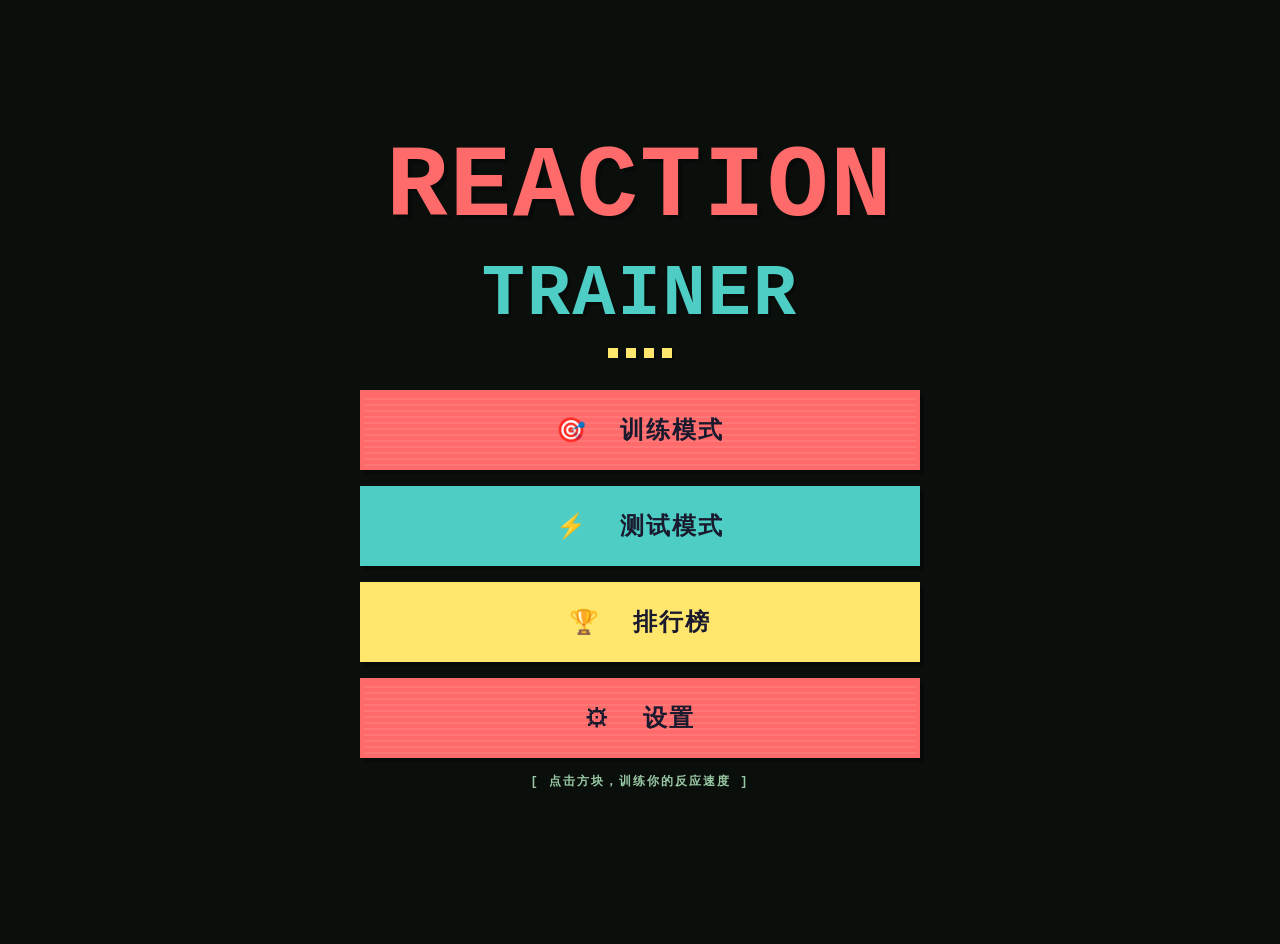
<file: go-test/index.html>
<!DOCTYPE html>
<html lang="zh-CN">
<head>
	<meta charset="UTF-8" />
	<meta name="viewport" content="width=device-width, initial-scale=1.0" />
	<title>训练</title>
	<link rel="stylesheet" href="./styles.css" />
</head>
<body class="theme-classic">
	<main class="container">
		<section id="ui-panel" class="panel fadeIn">
			<div class="hero">
				<div class="hero-title">
					<h1 class="pixel-font hero-h1 animate-pixel-slide-down">REACTION</h1>
					<h2 class="pixel-font hero-h2 animate-pixel-pulse">TRAINER</h2>
					<div class="hero-dots"><span></span><span></span><span></span><span></span></div>
				</div>
				<div class="hero-actions">
					<button id="start-btn" class="pixel-button hero-btn">🎯&nbsp;&nbsp;训练模式</button>
					<button id="test-btn" class="pixel-button hero-btn">⚡&nbsp;&nbsp;测试模式</button>
					<button id="leaderboard-btn" class="pixel-button hero-btn">🏆&nbsp;&nbsp;排行榜</button>
					<button id="open-settings-btn" class="pixel-button hero-btn">⚙&nbsp;&nbsp;设置</button>
				</div>
				<p class="note pixel-font" style="text-align:center; margin-top:16px;">[ 点击方块，训练你的反应速度 ]</p>
			</div>
		</section>

		<section id="leaderboard-page" class="panel hidden" aria-label="排行榜页面">
			<h2 class="panel-title pixel-font" style="font-size:24px;">排行榜</h2>
			<ol id="lb-list" class="board-list"><li class="placeholder">暂无数据</li></ol>
			<div class="result-actions" style="margin-top:12px">
				<button id="lb-back-btn" class="btn pixel-button">返回首页</button>
			</div>
		</section>

		<section id="game-area" class="game-area hidden scanlines" aria-label="游戏区域">
			<div id="hud" class="hud">
				<div id="timer" class="timer pixel-font" aria-live="polite">00:30</div>
				<div class="stats pixel-font">
					<span id="hits">0</span> 命中 /
					<span id="misses">0</span> 失误 /
					命中率 <span id="accuracy">0%</span>
				</div>
				<div class="controls">
					<button id="pause-btn" class="btn btn-secondary pixel-button">暂停</button>
					<button id="resume-btn" class="btn btn-secondary hidden pixel-button">继续</button>
					<button id="restart-btn" class="btn btn-danger pixel-button">重启</button>
					<button id="home-btn" class="btn pixel-button">🏠 首页</button>
					<label class="switch">
						<input id="sound-toggle" type="checkbox" checked />
						<span>音效</span>
					</label>
				</div>
			</div>
			<div id="test-overlay" class="test-overlay hidden" aria-hidden="true">
				<div id="test-countdown" class="countdown pixel-font animate-pixel-pulse">3</div>
				<div id="test-tip" class="tip hidden pixel-font animate-pixel-blink">[ 准备... ]</div>
			</div>
		</section>
		<div id="result-backdrop" class="modal-backdrop hidden" aria-hidden="true"></div>
		<div id="result-modal" class="modal hidden" role="dialog" aria-modal="true" aria-labelledby="result-title">
			<h3 id="result-title">本局结果</h3>
			<div class="result-body">
				<div>时长 <span id="result-duration">5s</span></div>
				<div>命中 <span id="result-hits">0</span></div>
				<div>失误 <span id="result-misses">0</span></div>
				<div>命中率 <span id="result-accuracy">0%</span></div>
				<div>评分 <span id="result-score">0</span></div>
			</div>
			<div class="result-actions">
				<div class="save-row">
					<label for="player-name">玩家名：</label>
					<input id="player-name" type="text" maxlength="16" placeholder="玩家" />
					<button id="save-score-btn" class="btn btn-primary">提交成绩</button>
				</div>
				<div class="buttons">
					<button id="play-again-btn" class="btn btn-secondary">再来一局</button>
					<button id="close-result-btn" class="btn">关闭</button>
				</div>
			</div>
		</div>
		<div id="pause-backdrop" class="modal-backdrop hidden" aria-hidden="true"></div>
		<div id="pause-modal" class="modal hidden" role="dialog" aria-modal="true" aria-labelledby="pause-title">
			<h3 id="pause-title">已暂停</h3>
			<div class="result-actions">
				<div class="buttons">
					<button id="pause-continue-btn" class="btn btn-secondary pixel-button">继续游戏</button>
					<button id="pause-exit-btn" class="btn btn-danger pixel-button">返回首页</button>
				</div>
			</div>
		</div>
		<div id="test-backdrop" class="modal-backdrop hidden" aria-hidden="true"></div>
		<div id="test-modal" class="modal hidden" role="dialog" aria-modal="true" aria-labelledby="test-title">
			<h3 id="test-title">反应测试结果</h3>
			<ol id="test-list" class="board-list"></ol>
			<div style="margin-top:8px;color:var(--muted)">平均反应时间：<span id="test-avg">N/A</span></div>
			<div class="result-actions" style="margin-top:10px">
				<div class="buttons">
					<button id="test-retry-btn" class="btn btn-secondary">再测一次</button>
					<button id="test-exit-btn" class="btn">返回首页</button>
				</div>
			</div>
		</div>
		<div id="settings-backdrop" class="modal-backdrop hidden" aria-hidden="true"></div>
		<div id="settings-modal" class="modal hidden" role="dialog" aria-modal="true" aria-labelledby="settings-title">
			<h3 id="settings-title">设置</h3>
			<div class="form-row">
				<label for="settings-theme">主题</label>
				<select id="settings-theme">
					<option value="classic">经典</option>
					<option value="neon">霓虹</option>
					<option value="retro">复古</option>
					<option value="gameboy">GameBoy</option>
				</select>
			</div>
			<div class="form-row">
				<label for="settings-difficulty">难度</label>
				<select id="settings-difficulty">
					<option value="easy">魔王 C+</option>
					<option value="medium">手感火热</option>
					<option value="hard">我是 S 哥</option>
				</select>
			</div>
			<div class="result-actions" style="margin-top:10px">
				<button id="settings-close-btn" class="btn pixel-button">完成</button>
			</div>
		</div>
	</main>

	<audio id="sfx-hit" preload="auto"></audio>
	<audio id="sfx-pop" preload="auto"></audio>
	<script src="./script.js"></script>
	<!-- 当前版本不包含音效与持久化排名 -->
</body>
<!--
需求实现要点：
- 面板：目标数、难度、主题、开始按钮
- 动画：标题滑入、面板淡入、按钮闪烁、方块 pop/hit
- 主题：黑绿（默认）、红灰、荧光
- 游戏：开始后显示游戏区域，生成固定数量 48px 方块，点击 0.2s 后替换
-->
</html>
</file>
<file: go-test/styles.css>
/* 8‑Bit Reaction Trainer - Styles */
:root {
	--bg: #0b0f0c;
	--panel: #0f1a14;
	--panel-border: #1f3329;
	--text: #d0ffd6;
	--muted: #98c9a4;
	--accent: #35ff69;
	--accent-weak: #154e2d;
	--accent-strong: #7aff9a;
	--shadow: #062012;
}

/* Themes */
body.theme-green {
	--bg: #0b0f0c;
	--panel: #0f1a14;
	--panel-border: #1f3329;
	--text: #d0ffd6;
	--muted: #98c9a4;
	--accent: #35ff69;
	--accent-weak: #154e2d;
	--accent-strong: #7aff9a;
	--shadow: #062012;
}

body.theme-red {
	--bg: #141111;
	--panel: #1a1414;
	--panel-border: #3a2424;
	--text: #ffe3e3;
	--muted: #d6a9a9;
	--accent: #ff4141;
	--accent-weak: #4d1d1d;
	--accent-strong: #ff8f8f;
	--shadow: #250b0b;
}

body.theme-neon {
	--bg: #07080c;
	--panel: #0a0b12;
	--panel-border: #1b1e30;
	--text: #e7e9ff;
	--muted: #b2b8ff;
	--accent: #00eaff; /* cyan neon */
	--accent-weak: #073b44;
	--accent-strong: #66f2ff;
	--shadow: #031e24;
}

/* === Pixel UI & Themes (BitReaction-like) === */
body.theme-classic {
	--primary-color: #FF6B6B;
	--secondary-color: #4ECDC4;
	--accent-color: #FFE66D;
	--bg-color: #1A1A2E;
	--text-color: #FFFFFF;
}
body.theme-neon {
	--primary-color: #FF00FF;
	--secondary-color: #00FFFF;
	--accent-color: #FFFF00;
	--bg-color: #0A0A0A;
	--text-color: #00FF00;
}
body.theme-retro {
	--primary-color: #E84545;
	--secondary-color: #2B2E4A;
	--accent-color: #F4A261;
	--bg-color: #53354A;
	--text-color: #E9D8A6;
}
body.theme-gameboy {
	--primary-color: #9BBC0F;
	--secondary-color: #8BAC0F;
	--accent-color: #306230;
	--bg-color: #0F380F;
	--text-color: #9BBC0F;
}

.pixel-font {
	font-family: "Courier New", Courier, monospace;
	font-weight: 700;
	letter-spacing: 2px;
	text-rendering: optimizeSpeed;
	image-rendering: pixelated;
}
.pixel-button {
	font-family: "Courier New", Courier, monospace;
	font-weight: 700;
	text-transform: uppercase;
	letter-spacing: 2px;
	border: 4px solid currentColor;
	box-shadow: 4px 4px 0 rgba(0,0,0,0.3);
	transition: transform 100ms ease, box-shadow 100ms ease, filter 120ms ease;
	cursor: pointer;
	image-rendering: pixelated;
}
.pixel-button:hover { transform: translate(2px, 2px); box-shadow: 2px 2px 0 rgba(0,0,0,0.3); }
.pixel-button:active { transform: translate(4px, 4px); box-shadow: none; }
.pixel-block { border: 3px solid currentColor; box-shadow: inset -3px -3px 0 rgba(0,0,0,0.3); image-rendering: pixelated; }

@keyframes pixelPulse { 0%,100%{transform:scale(1)} 50%{transform:scale(1.05)} }
@keyframes pixelBlink { 0%,50%,100%{opacity:1} 25%,75%{opacity:0} }
@keyframes pixelSlideDown { from{transform:translateY(-100%);opacity:0} to{transform:translateY(0);opacity:1} }
.animate-pixel-pulse { animation: pixelPulse .5s ease-in-out; }
.animate-pixel-blink { animation: pixelBlink 1s infinite; }
.animate-pixel-slide-down { animation: pixelSlideDown .3s ease-out; }

.scanlines { position: relative; overflow: hidden; }
.scanlines::before { content:""; position:absolute; inset:0; background:linear-gradient(to bottom, rgba(255,255,255,0) 50%, rgba(0,0,0,0.05) 50%); background-size:100% 4px; pointer-events:none; z-index:1; }

/* Base */
* { box-sizing: border-box; }
html, body {
	height: 100%;
	background: var(--bg);
	color: var(--text);
	font-family: ui-rounded, system-ui, -apple-system, Segoe UI, Roboto, PingFang SC, Hiragino Sans GB, "Microsoft YaHei", "Helvetica Neue", Arial, "Noto Sans CJK SC", sans-serif;
}
body { margin: 0; }

.app-header {
	padding: 24px 16px 8px;
	text-align: center;
	position: relative;
}
.title {
	display: inline-block;
	font-size: 28px;
	letter-spacing: 1px;
	text-shadow: 0 0 0px var(--accent), 0 0 12px color-mix(in oklab, var(--accent) 30%, transparent);
	/* Pixel-ish contour */
	box-shadow:
		0 1px 0 var(--shadow),
		0 2px 0 var(--shadow);
}

.container {
	max-width: 1200px;
	margin: 0 auto;
	padding: 12px 16px 32px;
	display: grid;
	grid-template-columns: 1fr minmax(280px, 320px);
	gap: 16px;
}

/* Panels */
.panel {
	background: var(--panel);
	padding: 16px;
	border: 2px solid var(--panel-border);
	box-shadow:
		0 0 0 2px var(--panel) inset,
		0 0 0 4px var(--panel-border) inset,
		0 6px 0 0 var(--shadow);
	border-radius: 6px;
}
.panel-title {
	margin: 0 0 12px;
	font-size: 16px;
	color: var(--muted);
}
.form-row {
	display: grid;
	grid-template-columns: 1fr 1fr;
	align-items: center;
	gap: 8px;
	margin-bottom: 12px;
}
.form-row label {
	font-size: 14px;
	color: var(--muted);
}
input[type="number"], select {
	width: 100%;
	padding: 8px 10px;
	background: #0a0f0c;
	color: var(--text);
	border: 2px solid var(--panel-border);
	border-radius: 4px;
	outline: none;
	box-shadow:
		0 0 0 2px #000 inset,
		0 0 0 4px var(--panel-border) inset;
}
input[type="number"]::-webkit-outer-spin-button,
input[type="number"]::-webkit-inner-spin-button { -webkit-appearance: none; margin: 0; }
input[type="number"] { -moz-appearance: textfield; appearance: textfield; }

.actions { margin-top: 8px; }
.btn {
	display: inline-block;
	padding: 10px 14px;
	font-weight: 700;
	border: 0;
	color: #04150a;
	background: var(--accent);
	border-radius: 4px;
	cursor: pointer;
	box-shadow:
		0 0 0 2px #062012 inset,
		0 0 0 4px #0e2b1c inset,
		0 6px 0 0 var(--shadow);
	transition: transform 120ms ease, filter 120ms ease;
}
.btn:hover { filter: brightness(1.08); }
.btn:active { transform: translateY(2px); box-shadow:
	0 0 0 2px #062012 inset,
	0 0 0 4px #0e2b1c inset,
	0 4px 0 0 var(--shadow);
}

.note {
	margin-top: 12px;
	font-size: 12px;
	color: var(--muted);
	line-height: 1.4;
}

/* Header settings button */
.icon-btn {
	display: inline-flex;
	align-items: center;
	justify-content: center;
	width: 36px;
	height: 36px;
	border: 0;
	border-radius: 6px;
	background: linear-gradient(180deg, #18261f, #0d1b14);
	color: var(--text);
	cursor: pointer;
	box-shadow:
		0 0 0 2px #07140e inset,
		0 0 0 4px #143226 inset,
		0 6px 0 0 var(--shadow);
	transition: filter 120ms ease, transform 120ms ease;
}
.icon-btn:hover { filter: brightness(1.08); }
.icon-btn:active { transform: translateY(2px); box-shadow:
	0 0 0 2px #07140e inset,
	0 0 0 4px #143226 inset,
	0 4px 0 0 var(--shadow);
}
.settings-btn {
	position: absolute;
	right: 16px;
	top: 16px;
}

/* Leaderboard */
.leaderboard .board-list {
	margin: 0;
	padding-left: 18px;
}
.leaderboard .placeholder {
	color: var(--muted);
}

/* Game Area */
.game-area {
	grid-column: 1 / -1;
	margin-top: 4px;
	position: relative;
	height: clamp(360px, 56vh, 560px);
	border: 2px solid var(--panel-border);
	background:
		repeating-linear-gradient(0deg, rgba(255,255,255,0.03), rgba(255,255,255,0.03) 2px, transparent 2px, transparent 16px),
		repeating-linear-gradient(90deg, rgba(255,255,255,0.03), rgba(255,255,255,0.03) 2px, transparent 2px, transparent 16px),
		linear-gradient(var(--panel), var(--panel));
	box-shadow:
		0 0 0 2px var(--panel) inset,
		0 0 0 4px var(--panel-border) inset,
		0 10px 0 0 var(--shadow);
	border-radius: 6px;
	overflow: hidden;
}
.hidden { display: none !important; }

/* Test overlay */
.test-overlay {
	position: absolute;
	inset: 0;
	display: grid;
	place-items: center;
	pointer-events: none;
}
.test-overlay .countdown {
	font-size: 56px;
	font-weight: 900;
	letter-spacing: 2px;
	padding: 8px 16px;
	color: #04150a;
	background: var(--accent);
	border-radius: 6px;
	box-shadow:
		0 0 0 2px #062012 inset,
		0 0 0 4px #0e2b1c inset;
	animation: pop 300ms ease-out both;
}
.test-overlay .tip {
	margin-top: 8px;
	color: var(--muted);
	font-size: 14px;
}

/* HUD */
.hud {
	position: absolute;
	top: 8px;
	left: 8px;
	right: 8px;
	display: grid;
	grid-template-columns: 1fr auto auto;
	gap: 8px 12px;
	align-items: center;
	pointer-events: none;
}
.hud .controls,
.hud button,
.hud input,
.hud label { pointer-events: auto; }
.timer {
	justify-self: start;
	font-weight: 800;
	letter-spacing: 1px;
	padding: 6px 10px;
	color: #062012;
	background: var(--accent);
	border-radius: 4px;
	box-shadow:
		0 0 0 2px #062012 inset,
		0 0 0 4px #0e2b1c inset;
}
.stats {
	justify-self: center;
	color: var(--muted);
	font-size: 13px;
}
.controls {
	justify-self: end;
	display: flex;
	align-items: center;
	gap: 8px;
}
.switch {
	display: inline-flex;
	align-items: center;
	gap: 6px;
	color: var(--muted);
	font-size: 13px;
}
.switch input { accent-color: var(--accent); }

/* Buttons variants */
.btn-secondary {
	color: var(--text);
	background: linear-gradient(180deg, #1a2a22, #102019);
	box-shadow:
		0 0 0 2px #07140e inset,
		0 0 0 4px #143226 inset,
		0 6px 0 0 var(--shadow);
}
.btn-danger {
	color: #2b0c0c;
	background: #ff5757;
	box-shadow:
		0 0 0 2px #3b0f0f inset,
		0 0 0 4px #6e1f1f inset,
		0 6px 0 0 #2a0a0a;
}

/* Modal */
.modal-backdrop {
	position: fixed;
	inset: 0;
	background: rgba(0,0,0,0.6);
	backdrop-filter: blur(1px);
	z-index: 50;
}
.modal {
	position: fixed;
	top: 50%;
	left: 50%;
	transform: translate(-50%, -50%);
	min-width: min(560px, 92vw);
	max-width: 92vw;
	background: var(--panel);
	border: 2px solid var(--panel-border);
	box-shadow:
		0 0 0 2px var(--panel) inset,
		0 0 0 4px var(--panel-border) inset,
		0 14px 0 0 var(--shadow);
	border-radius: 6px;
	padding: 16px;
	z-index: 60;
	animation: modalIn 220ms ease-out both;
}
.modal h3 {
	margin: 0 0 8px;
	color: var(--text);
	font-size: 18px;
}
.result-body {
	display: grid;
	grid-template-columns: 1fr 1fr;
	gap: 8px 12px;
	color: var(--muted);
	margin-bottom: 12px;
}
.result-actions .save-row {
	display: flex;
	gap: 8px;
	align-items: center;
	margin-bottom: 10px;
}
.result-actions .buttons {
	display: flex;
	gap: 8px;
	flex-wrap: wrap;
}
@keyframes modalIn {
	from { transform: translate(-50%, calc(-50% - 12px)); opacity: 0; }
	to { transform: translate(-50%, -50%); opacity: 1; }
}

/* Target blocks */
.target {
	position: absolute;
	width: 48px;
	height: 48px;
	background: var(--accent-weak);
	/* pixel border via layered shadows */
	box-shadow:
		0 0 0 2px #000 inset,
		0 0 0 4px var(--accent-weak) inset,
		0 0 0 6px #000 inset,
		0 4px 0 0 rgba(0,0,0,0.6);
	border-radius: 2px;
	animation: pop 240ms cubic-bezier(.2, 1.6, .2, 1) both;
	transition: filter 120ms ease;
}
.target:hover { filter: brightness(1.08) saturate(1.1); }
.target.hit {
	background: var(--accent);
	box-shadow:
		0 0 0 2px #04150a inset,
		0 0 0 4px var(--accent) inset,
		0 0 0 6px #04150a inset,
		0 6px 0 0 rgba(0,0,0,0.75);
	animation: hit 200ms ease both;
}
.target.expired {
	background: var(--accent-weak);
	box-shadow:
		0 0 0 2px #000 inset,
		0 0 0 4px var(--accent-weak) inset,
		0 0 0 6px #000 inset,
		0 6px 0 0 rgba(0,0,0,0.6);
	animation: expire 200ms ease both;
}

/* Animations */
@keyframes slideDown {
	from { transform: translateY(-24px); opacity: 0; }
	to { transform: translateY(0); opacity: 1; }
}
.slideDown { animation: slideDown 520ms ease-out both; }

@keyframes fadeIn {
	from { opacity: 0; }
	to { opacity: 1; }
}
.fadeIn { animation: fadeIn 600ms ease-out both; }

@keyframes blink {
	0%, 100% { filter: brightness(1); }
	50% { filter: brightness(1.25); }
}
.blink { animation: blink 1.4s steps(2, end) infinite; }

@keyframes pop {
	0% { transform: scale(0.6); filter: saturate(0.6) brightness(0.9); }
	60% { transform: scale(1.06); }
	100% { transform: scale(1); }
}
@keyframes hit {
	0% { transform: scale(1); }
	60% { transform: scale(0.9); }
	100% { transform: scale(0.6); opacity: 0.6; }
}
@keyframes expire {
	0% { transform: scale(1); opacity: 1; }
	100% { transform: scale(0.6); opacity: 0.6; }
}

/* Responsive */
@media (max-width: 920px) {
	.container {
		grid-template-columns: 1fr;
	}
	.game-area {
		height: clamp(320px, 48vh, 520px);
	}
}

@media (max-width: 480px) {
	/* Larger targets for mobile */
	.target {
		width: 56px;
		height: 56px;
	}
	.hud {
		grid-template-columns: 1fr;
		row-gap: 6px;
	}
	.timer {
		justify-self: start;
	}
	.stats {
		justify-self: start;
		font-size: 14px;
	}
	.controls .btn {
		padding: 10px 12px;
	}
	.modal {
		min-width: auto;
		max-width: 94vw;
	}
}

/* HUD top bar override to match BitReaction */
.hud { top: 0; left: 0; right: 0; padding: 10px 12px; background: rgba(0,0,0,0.3); }
.timer { color: var(--bg-color); background: var(--accent-color, var(--accent)); box-shadow: 0 0 0 2px rgba(0,0,0,0.4) inset, 0 0 0 4px rgba(0,0,0,0.5) inset; }
.stats { color: var(--text-color); }
.switch { color: var(--text-color); }

/* Make targets use pixel-block look optionally by adding both classes */
.target.pixel-block { background: var(--primary-color, var(--accent-weak)); border-radius: 0; }


/* === Home Hero minimal layout === */
.pixel-button { border-radius: 0; }
.hero { display: grid; place-items: center; padding: 24px 12px; }
.hero-title { text-align: center; margin: 8px 0 16px; }
.hero-h1 { font-size: clamp(48px, 8vw, 112px); color: var(--primary-color); text-shadow: 4px 4px 0 rgba(0,0,0,0.3); margin: 0 0 8px; }
.hero-h2 { font-size: clamp(36px, 6vw, 72px); color: var(--secondary-color); text-shadow: 3px 3px 0 rgba(0,0,0,0.3); margin: 0; }
.hero-dots { display: flex; gap: 8px; justify-content: center; margin: 12px 0 8px; }
.hero-dots span { width: 10px; height: 10px; background: var(--accent-color); box-shadow: 2px 2px 0 rgba(0,0,0,0.35); }
.hero-actions { display: grid; gap: 16px; justify-items: center; margin-top: 8px; }
.hero-btn { width: min(560px, 88vw); height: 80px; font-size: 24px; letter-spacing: 2px; color: var(--bg-color); background: var(--primary-color); border-color: var(--primary-color); }
.hero-btn:nth-child(2) { background: var(--secondary-color); border-color: var(--secondary-color); }
.hero-btn:nth-child(3) { background: var(--accent-color); border-color: var(--accent-color); }
/* subtle horizontal texture */
.hero-btn { background-image: repeating-linear-gradient(0deg, rgba(255,255,255,0.08) 0, rgba(255,255,255,0.08) 2px, transparent 2px, transparent 6px); }

@media (max-width: 480px) {
	.hero-btn { height: 68px; font-size: 20px; width: 92vw; }
}

/* Leaderboard full-width page */
#leaderboard-page { grid-column: 1 / -1; }

/* Center the home hero and remove panel chrome */
#ui-panel { grid-column: 1 / -1; background: transparent; border: 0; box-shadow: none; border-radius: 0; min-height: 100vh; display: flex; align-items: center; justify-content: center; }
</file>
